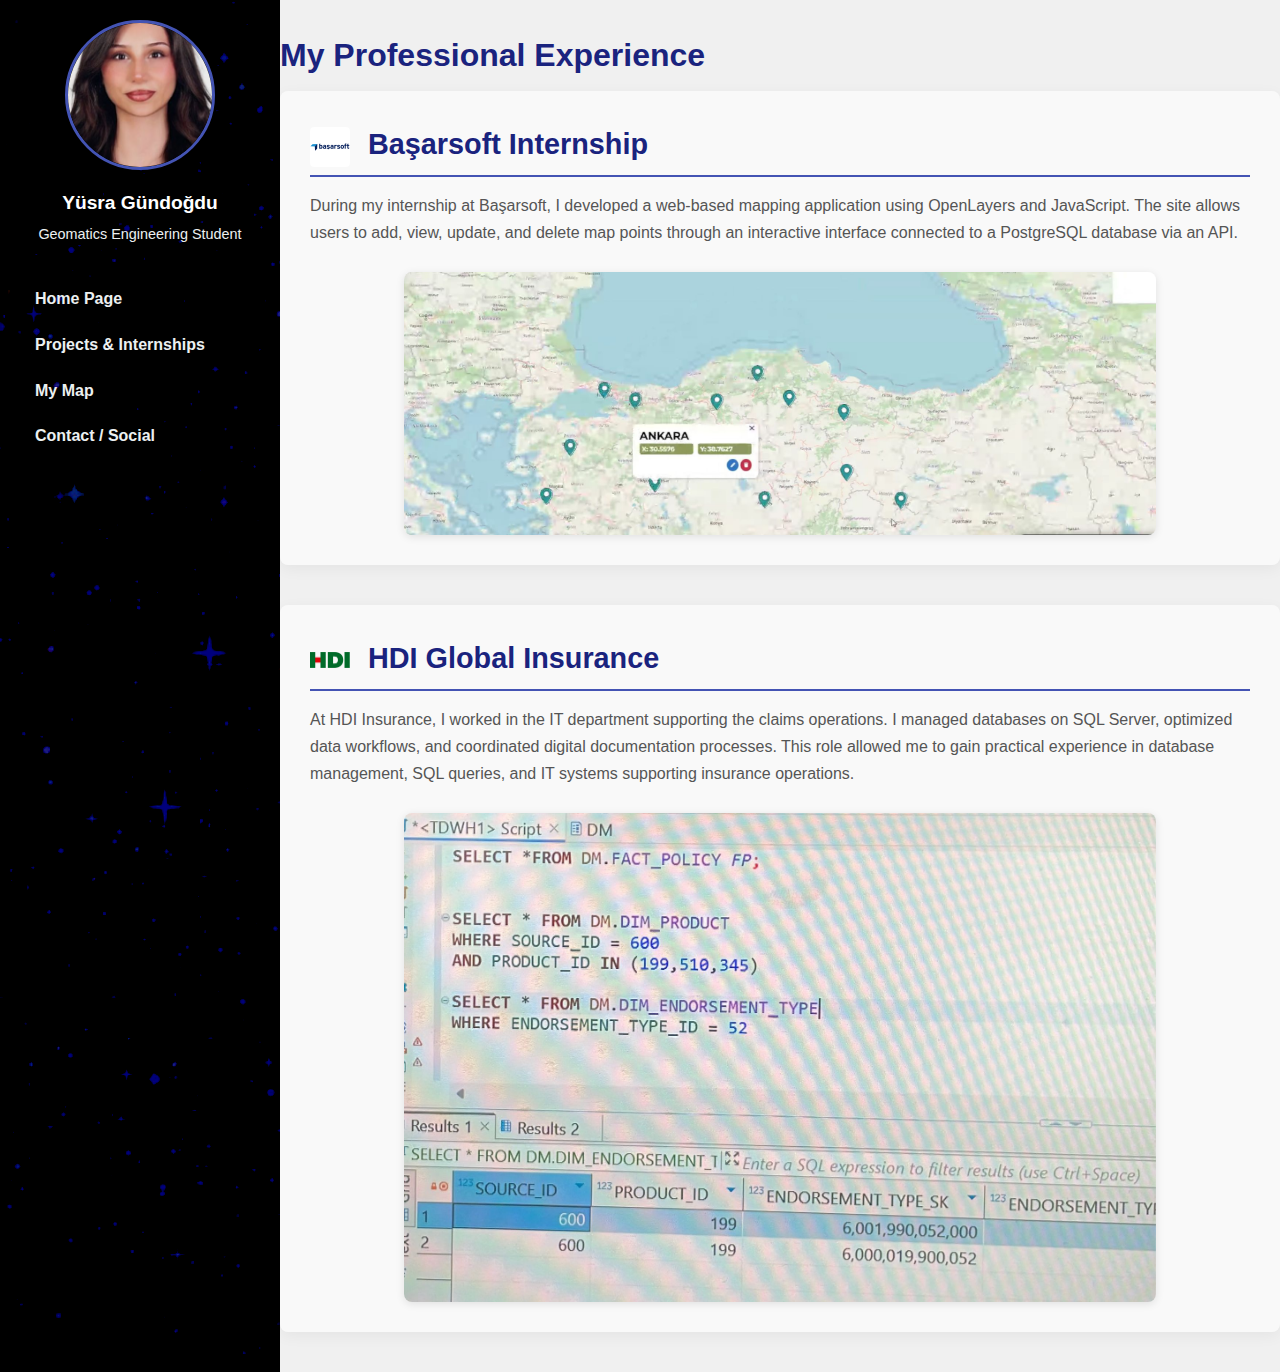
<file: projects.html>
<!DOCTYPE html>
<html lang="en">
<head>
    <meta charset="UTF-8">
    <meta name="viewport" content="width=device-width, initial-scale=1.0">
    <title>Yüsra Gündoğdu | Projects</title>
    <link rel="stylesheet" href="styles/style.css"> 
    
    </head>
<body>

    <div id="main-container">
        
        <div id="sidebar">
            <div id="profile-info">
                <img id="profile-pic" src="images/vesikalik.jpeg" alt="Yüsra Gündoğdu Vesikalık Fotoğrafı"> 
                <div id="profile-name">Yüsra Gündoğdu</div>
                <div id="profile-title">Geomatics Engineering Student</div>
            </div>
            
            <nav>
    <a href="index.html">Home Page</a>
    <a href="projects.html">Projects & Internships</a>
    <a href="mymap.html">My Map</a>  <a href="social.html">Contact / Social</a>
</nav>
        </div>

        <div id="content">
            
            <h1>My Professional Experience</h1> 
            
            <section class="experience-section">
                <h2>
    <img src="images/basarsoftlogo.jpeg" alt="Başarsoft Logo" class="company-logo">
    Başarsoft Internship 
</h2>
                <p>During my internship at Başarsoft, I developed a web-based mapping application using OpenLayers and JavaScript. The site allows users to add, view, update, and delete map points through an interactive interface connected to a PostgreSQL database via an API.</p>
                
                <div class="experience-images">
                    <img src="images/basarsoft.jpeg" alt="Başarsoft Proje Görseli">
                </div>
                
                </section>

            <section class="experience-section">
                <h2>
    <img src="images/hdilogo.jpeg" alt="HDI Global Insurance Logo" class="company-logo">
    HDI Global Insurance 
</h2>
                <p>At HDI Insurance, I worked in the IT department supporting the claims operations. I managed databases on SQL Server, optimized data workflows, and coordinated digital documentation processes. This role allowed me to gain practical experience in database management, SQL queries, and IT systems supporting insurance operations.</p>
                
                <div class="experience-images">
                    <img src="images/hdi1.jpeg" alt="HDI Sigorta Proje Görseli">
                    </div>
            </section>

        </div>
    </div>
    
    </body>
</html>
</file>
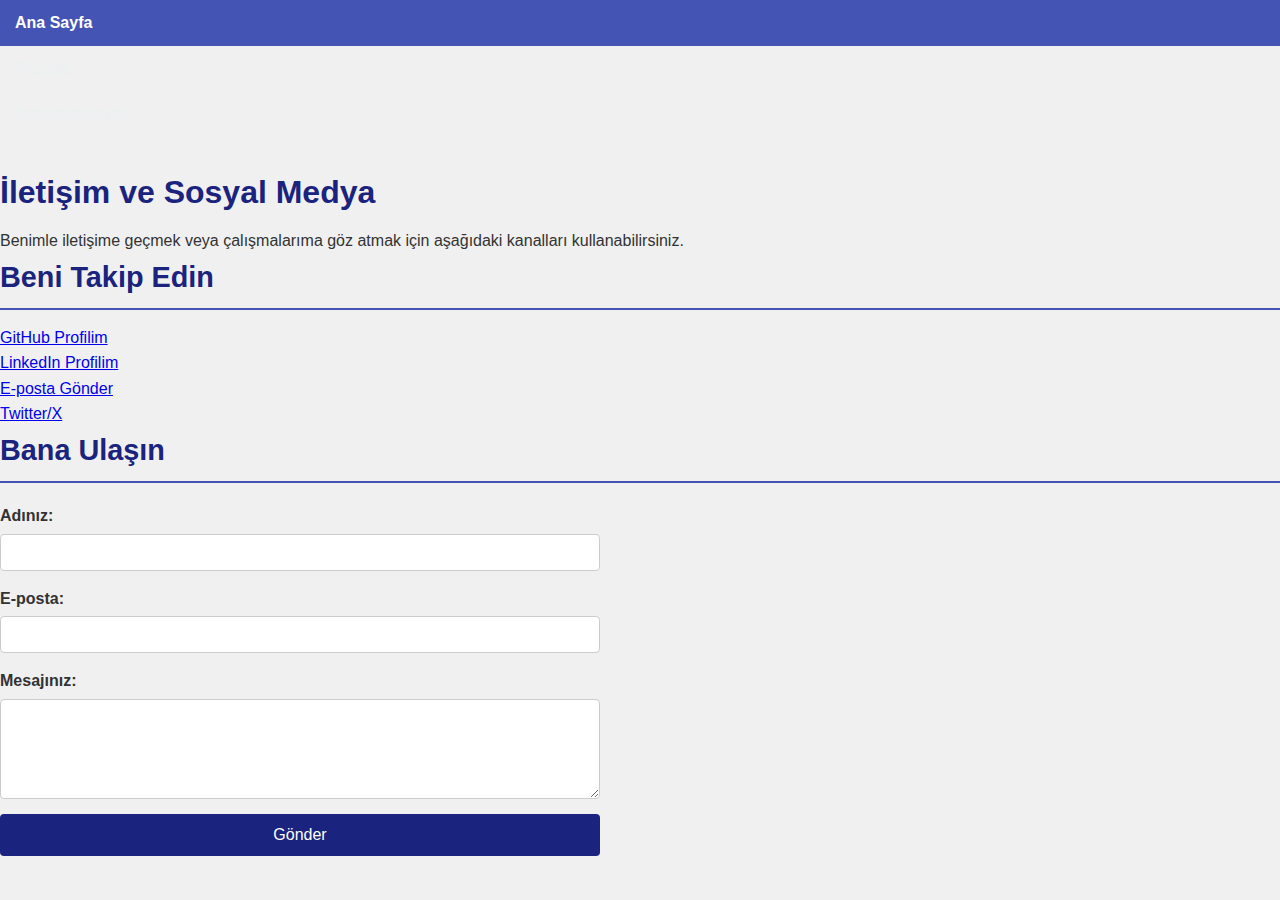
<file: social.html>
<!DOCTYPE html>
<html lang="en">
<head>
    <meta charset="UTF-8">
    <meta name="viewport" content="width=device-width, initial-scale=1.0">
    <title>Yusra'nın Kişisel Web Sayfası | İletişim ve Sosyal Medya</title>
    <link rel="stylesheet" href="styles/style.css"> 
</head>
<body>

    <nav>
        <a href="index.html">Ana Sayfa</a>
        <a href="projects.html">Projeler</a>
        <a href="social.html">İletişim/Sosyal</a>
    </nav>
    
    <h1>İletişim ve Sosyal Medya</h1>
    <p>Benimle iletişime geçmek veya çalışmalarıma göz atmak için aşağıdaki kanalları kullanabilirsiniz.</p>

    <section id="social-links">
        <h2>Beni Takip Edin</h2>
        
        <ul>
            <li>
                <a href="https://github.com/yusragundogdu" target="_blank">GitHub Profilim</a>
                </li>
            <li>
                <a href="https://linkedin.com/in/yusragundogdu" target="_blank">LinkedIn Profilim</a>
            </li>
            <li>
                <a href="mailto:ysragndodu@gmail.com">E-posta Gönder</a>
            </li>
            <li>
                <a href="https://twitter.com/yusraagundogdu" target="_blank">Twitter/X</a>
            </li>
        </ul>
        
    </section>

    <section id="contact-form">
        <h2>Bana Ulaşın</h2>
        <form>
            <label for="name">Adınız:</label>
            <input type="text" id="name" name="name" required>
            
            <label for="email">E-posta:</label>
            <input type="email" id="email" name="email" required>
            
            <label for="message">Mesajınız:</label>
            <textarea id="message" name="message" required></textarea>
            
            <button type="submit">Gönder</button>
        </form>
    </section>

</body>
</html>
</file>
<file: styles/style.css>
* {
    margin: 0;
    padding: 0;
    box-sizing: border-box;
}

body {
    font-family: 'Segoe UI', Tahoma, Geneva, Verdana, sans-serif;
    line-height: 1.6;
    background-color: #f0f0f0;
    color: #333;
}


#main-container {
    display: flex;
    width: 100%; 
    max-width: none; 
    margin: 0; 
    box-shadow: none; 
    min-height: 100vh; 
}


#sidebar {
    width: 280px; 
    color: white;
    padding: 20px;
    flex-shrink: 0;
    
  
    background-image: url('../images/stars.gif'); 
    background-color: #1A237E; 
    background-blend-mode: color-burn; 
    background-size: cover; 
    
}


#content {
    flex-grow: 1;
    padding: 0; 
    position: relative;

 

    overflow: hidden; 
}


#profile-info {
    text-align: center;
    margin-bottom: 30px;
}

#profile-name {
    font-size: 1.2em;
    font-weight: 600;
    color: white;
}

#profile-title {
    font-size: 0.9em;
    font-weight: 400;
    color: #ecf0f1; 
    margin-top: 5px;
}

#profile-pic {
    width: 150px;
    height: 150px;
    border-radius: 50%;
    object-fit: cover;
    border: 3px solid #4454B4; 
    margin-bottom: 10px;
    transition: transform 0.4s ease-in-out; 
}

#profile-pic:hover {
    transform: rotate(5deg) scale(1.05); 
}


nav {
    background: none; 
    box-shadow: none;
    text-align: left;
    padding: 0;
}

nav a {
    color: #ecf0f1;
    text-decoration: none;
    padding: 10px 15px; 
    font-weight: 600;
    transition: background-color 0.3s ease, color 0.3s ease;
    display: block; 
}

nav a:hover {
    background-color: #4454B4; 
    color: #fff;
    animation: pulse-light 1s infinite alternate; 
}

nav a:last-child {
    border-bottom: none;
}


h1 {
    color: #1A237E; 
    padding: 30px 0 10px;
    text-align: left; 
    animation: none; 
}
h2 {
    color: #1A237E; 
    font-size: 1.8em;
    margin-bottom: 15px;
    border-bottom: 2px solid #4454B4; 
    padding-bottom: 8px;
}


.experience-section {
    background-color: rgba(255, 255, 255, 0.6); 
    padding: 30px;
    margin-bottom: 40px;
    border-radius: 8px;
    box-shadow: 0 4px 15px rgba(0, 0, 0, 0.05); 
}

.experience-section p {
    color: #555;
    line-height: 1.7;
    margin-bottom: 20px;
}

.experience-images {
    display: flex; 
    gap: 15px; 
    flex-wrap: wrap; 
    margin-top: 25px;
    justify-content: center;
}

.experience-images img {
    max-width: 80%; 
    height: auto; 
    object-fit: contain; 
    border-radius: 8px;
    box-shadow: 0 2px 8px rgba(0, 0, 0, 0.1);
}

.company-logo {
    width: 40px; 
    height: 40px; 
    object-fit: contain;
    margin-right: 10px; 
    vertical-align: middle;
    border-radius: 4px;
}


#earth-visual-container {
    width: 100%;
    height: 100%; 
    min-height: 100vh; 
    position: absolute; 
    top: 0;
    left: 0;
    overflow: hidden;
}

#earth-image {
    width: 100%;
    height: 100%;
    object-fit: cover; 
    position: absolute;
    top: 0;
    left: 0;
    animation: fadeInSlideUp 1.5s ease-out; 
}

#overlay-text {
    position: absolute;
    top: 0;
    left: 0;
    width: 100%;
    height: 100%;
    padding: 60px 40px; 
    z-index: 10; 
    color: white; 
    
    background-color: rgba(0, 0, 0, 0.55); 
    
    display: flex;
    flex-direction: column;
    justify-content: center; 
    align-items: flex-start;
}

#overlay-text h1, #overlay-text p {
    color: white;
    text-shadow: 1px 1px 3px rgba(0, 0, 0, 0.8);
}


#map {
    height: 400px;
    width: 100%;
    margin-top: 20px;
    border: 1px solid #ccc;
    filter: none; 
}

#ankara-marker, #istanbul-marker {
    background-color: white; 
    color: #1A237E;
    padding: 5px 10px;
    border: 2px solid #1A237E; 
    border-radius: 4px;
    font-weight: bold;
    box-shadow: 0 2px 4px rgba(0, 0, 0, 0.2);
    cursor: pointer;
    z-index: 10; 
}


@keyframes pulse-light {
    0% { box-shadow: 0 0 0 rgba(68, 84, 180, 0.4); }
    50% { box-shadow: 0 0 10px rgba(68, 84, 180, 0.8); }
    100% { box-shadow: 0 0 0 rgba(68, 84, 180, 0.4); }
}

@keyframes fadeInSlideUp {
    0% { transform: translateY(100px); opacity: 0; }
    100% { transform: translateY(0); opacity: 1; }
}


.anim-title.wave-text .char {
    animation: wave 1s cubic-bezier(0.5, 0, 0.5, 1) infinite alternate;
    animation-delay: calc(20ms * var(--char-index)); 
}

@keyframes wave {
    0% { transform: translateY(0); }
    100% { transform: translateY(-0.8em); }
}



#contact-form form {
    display: flex;
    flex-direction: column;
    gap: 15px; 
    max-width: 600px;
    margin-top: 20px;
}

#contact-form label {
    font-weight: bold;
    color: #333;
    margin-bottom: -10px; 
}

#contact-form input[type="text"], 
#contact-form input[type="email"], 
#contact-form textarea {
    padding: 10px;
    border: 1px solid #ccc;
    border-radius: 4px;
    width: 100%;
}

#contact-form textarea {
    resize: vertical; 
    min-height: 100px;
}

#contact-form button {
    background-color: #1A237E; 
    color: white;
    padding: 12px 20px;
    border: none;
    border-radius: 4px;
    cursor: pointer;
    font-size: 1em;
    transition: background-color 0.3s ease;
}

#contact-form button:hover {
    background-color: #4454B4;
}

main {
    display: flex;
    align-items: center;
    justify-content: center;
    margin-top: 50px; 
    width: 100%;
}


.explore-btn {
    width: 15em; 
    height: 4em;
    border: none;
    display: flex;
    align-items: center;
    justify-content: center;
    text-decoration: none; 
    background-color: #4454B4; 
    border-radius: 15px;
    padding-left: 0.5em;
    z-index: 3;
    overflow: hidden;
    transition: 0.4s ease-in-out;
    cursor: pointer;
    position: relative;
    font-size: 1.2em; 
    color: white;
    font-weight: bold;
    letter-spacing: 0.2em;
    box-shadow: 0 4px 10px rgba(0, 0, 0, 0.4);
}


.explore-btn .text {
    color: white;
    z-index: 3;
    position: relative;
}



.explore-btn img {
    position: absolute;
    width: 100%;
    height: 100%;
    object-fit: cover;
    opacity: 0;
    transition: all 0.4s ease-in-out;
}



.explore-btn:hover {
    background-color: #1A237E;
    transform: scale(1.05);
}


.explore-btn:hover .stars,
.explore-btn:hover .planet,
.explore-btn:hover .satallite,
.explore-btn:hover .astronaut {
    opacity: 0.3; 
    transform: scale(1.1);
}


@keyframes around {
    0% { 
        transform: translate(-3.5em, 8.5em); 
        z-index: 5;
    } 
    50% { 
        transform: translate(1em, 3.5em);
    }
    100% { 
        transform: translate(-3.5em, 8.5em);
    }
}
.simple-explore-btn {
    display: inline-block;
    padding: 15px 30px;
    margin-top: 30px;
    text-decoration: none;
    font-size: 1.2em;
    font-weight: bold;
    color: white;
    background-color: #4454B4; 
    border-radius: 8px;
    box-shadow: 0 4px 10px rgba(0, 0, 0, 0.4);
    transition: all 0.3s ease-in-out;
    z-index: 10;
    position: relative;
    letter-spacing: 0.1em;
}

.simple-explore-btn:hover {
    background-color: #1A237E; 
    transform: translateY(-2px); 
    box-shadow: 0 6px 15px rgba(0, 0, 0, 0.6);
}
</file>
